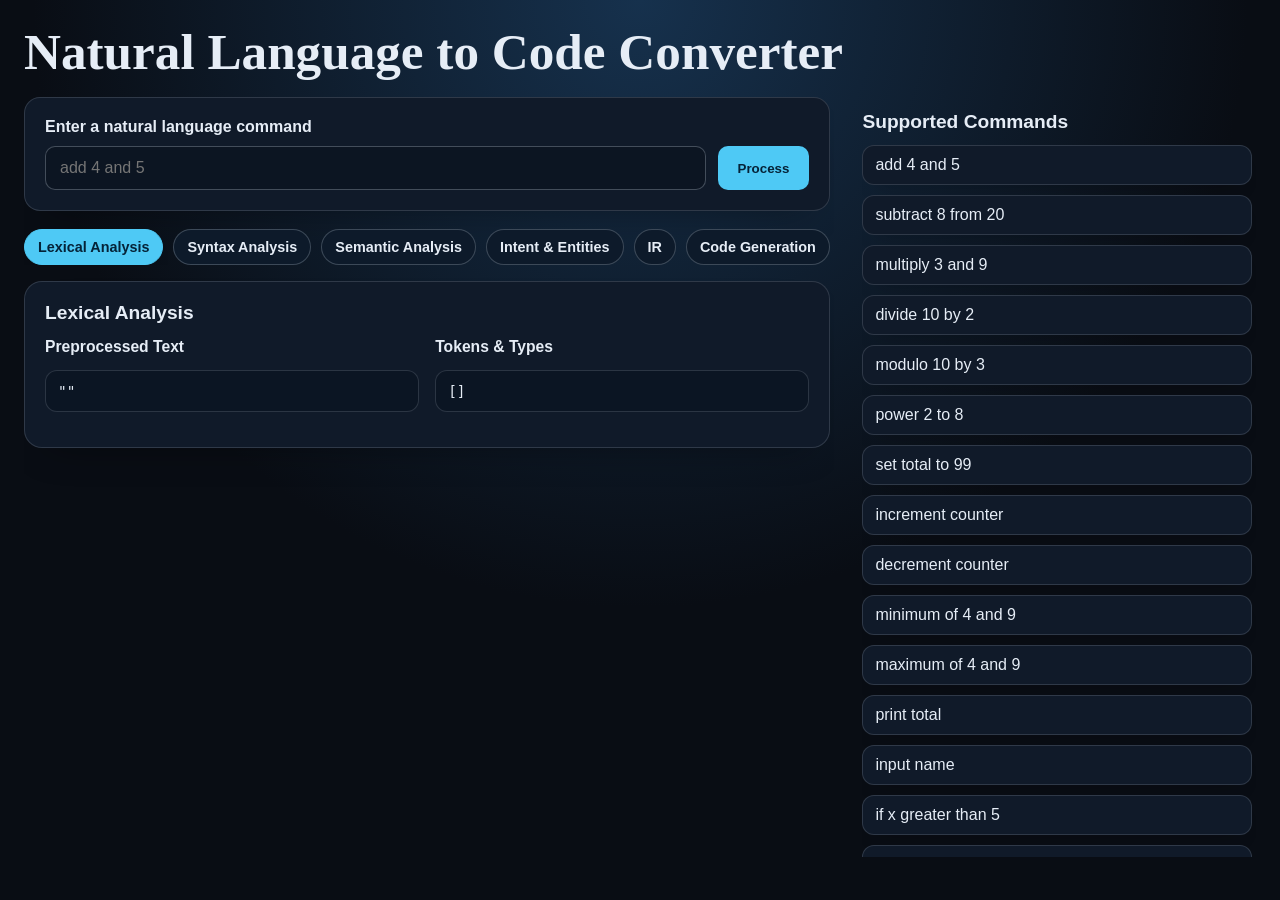
<file: frontend/index.html>
<!DOCTYPE html>
<html lang="en">
  <head>
    <meta charset="UTF-8" />
    <meta name="viewport" content="width=device-width, initial-scale=1.0" />
    <title>Natural Language to Code Converter</title>
    <link rel="stylesheet" href="styles.css" />
  </head>
  <body>
    <main class="page">
      <header class="topbar">
        <h1>Natural Language to Code Converter</h1>
      </header>

      <section class="workspace-layout">
        <section class="pipeline-pane">
          <section class="panel">
            <label for="sentence">Enter a natural language command</label>
            <div class="input-row">
              <input id="sentence" type="text" placeholder="add 4 and 5" />
              <button id="submit" type="button">Process</button>
            </div>
          </section>

          <section class="tabs">
            <div class="tab-list" role="tablist">
              <button class="tab-button is-active" data-tab="lexical" role="tab" aria-selected="true">Lexical Analysis</button>
              <button class="tab-button" data-tab="syntax" role="tab" aria-selected="false">Syntax Analysis</button>
              <button class="tab-button" data-tab="semantic" role="tab" aria-selected="false">Semantic Analysis</button>
              <button class="tab-button" data-tab="intent" role="tab" aria-selected="false">Intent &amp; Entities</button>
              <button class="tab-button" data-tab="ir" role="tab" aria-selected="false">IR</button>
              <button class="tab-button" data-tab="code" role="tab" aria-selected="false">Code Generation</button>
            </div>

            <div class="tab-panels">
              <article class="tab-panel is-active" data-panel="lexical" role="tabpanel">
                <header>
                  <h2>Lexical Analysis</h2>
                </header>
                <div class="step-body">
                  <div>
                    <h3>Preprocessed Text</h3>
                    <pre id="preprocessed">""</pre>
                  </div>
                  <div>
                    <h3>Tokens &amp; Types</h3>
                    <pre id="tokens">[]</pre>
                  </div>
                </div>
              </article>

              <article class="tab-panel" data-panel="syntax" role="tabpanel" hidden>
                <header>
                  <h2>Syntax Analysis</h2>
                </header>
                <div class="step-body">
                  <pre id="syntax">{}</pre>
                </div>
              </article>

              <article class="tab-panel" data-panel="semantic" role="tabpanel" hidden>
                <header>
                  <h2>Semantic Analysis</h2>
                </header>
                <div class="step-body">
                  <pre id="semantic">{}</pre>
                </div>
              </article>

              <article class="tab-panel" data-panel="intent" role="tabpanel" hidden>
                <header>
                  <h2>Intent &amp; Entity Extraction</h2>
                </header>
                <div class="step-body">
                  <pre id="intent">{}</pre>
                </div>
              </article>

              <article class="tab-panel" data-panel="ir" role="tabpanel" hidden>
                <header>
                  <h2>Intermediate Representation (IR)</h2>
                </header>
                <div class="step-body">
                  <pre id="ir">{}</pre>
                </div>
              </article>

              <article class="tab-panel" data-panel="code" role="tabpanel" hidden>
                <header class="code-panel-header">
                  <h2>Python Code Generation</h2>
                  <div class="code-tools">
                    <button id="copy-code" class="copy-button" type="button">Copy Code</button>
                    <span id="copy-status" class="copy-status" aria-live="polite"></span>
                  </div>
                </header>
                <div class="step-body">
                  <pre id="code" class="code-block"></pre>
                </div>
              </article>
            </div>
          </section>
        </section>

        <aside class="guide-pane">
          <section class="guide-section">
            <h2>Supported Commands</h2>
            <div class="command-list">
              <p>add 4 and 5</p>
              <p>subtract 8 from 20</p>
              <p>multiply 3 and 9</p>
              <p>divide 10 by 2</p>
              <p>modulo 10 by 3</p>
              <p>power 2 to 8</p>
              <p>set total to 99</p>
              <p>increment counter</p>
              <p>decrement counter</p>
              <p>minimum of 4 and 9</p>
              <p>maximum of 4 and 9</p>
              <p>print total</p>
              <p>input name</p>
              <p>if x greater than 5</p>
              <p>if x less or equal to 10</p>
              <p>if x greater than 5 else print 0</p>
              <p>if x is greater than 10 then begin print x end else begin print y end</p>
              <p>if x is 5 and y is 10 then print total</p>
              <p>if x is 5 or y is 10 then print total</p>
              <p>while counter greater than 0</p>
              <p>loop 3 times</p>
            </div>
          </section>

          <section class="guide-section">
            <h2>Phase Examples</h2>
            <div class="guide-grid">
              <article class="guide-card">
                <h3>Lexical Analysis</h3>
                <pre>Input: add 4 and 5
Output: KEYWORD(add), NUMBER(4), WORD(and), NUMBER(5)</pre>
              </article>

              <article class="guide-card">
                <h3>Syntax Analysis</h3>
                <pre>Input Tokens: KEYWORD NUMBER WORD NUMBER
Output: matches rule ADD_NUM_NUM</pre>
              </article>

              <article class="guide-card">
                <h3>Semantic Analysis</h3>
                <pre>Input: rule + tokens
Output: valid = true, message = semantic checks passed</pre>
              </article>

              <article class="guide-card">
                <h3>Intent and Entities</h3>
                <pre>Input: add 4 and 5
Output: intent = add, entities = [4, 5]</pre>
              </article>

              <article class="guide-card">
                <h3>Intermediate Representation</h3>
                <pre>Input: add 4 and 5
Output: {
  "instructions": [
    {
      "type": "arithmetic",
      "operation": "add",
      "operands": [
        "4",
        "5"
      ],
      "result": "result"
    }
  ]
}</pre>
              </article>

              <article class="guide-card">
                <h3>Code Generation</h3>
                <pre>Input: IR add operation
Output: result = 4 + 5
print(result)</pre>
              </article>
            </div>
          </section>
        </aside>
      </section>
    </main>

    <script src="app.js"></script>
  </body>
</html>
</file>
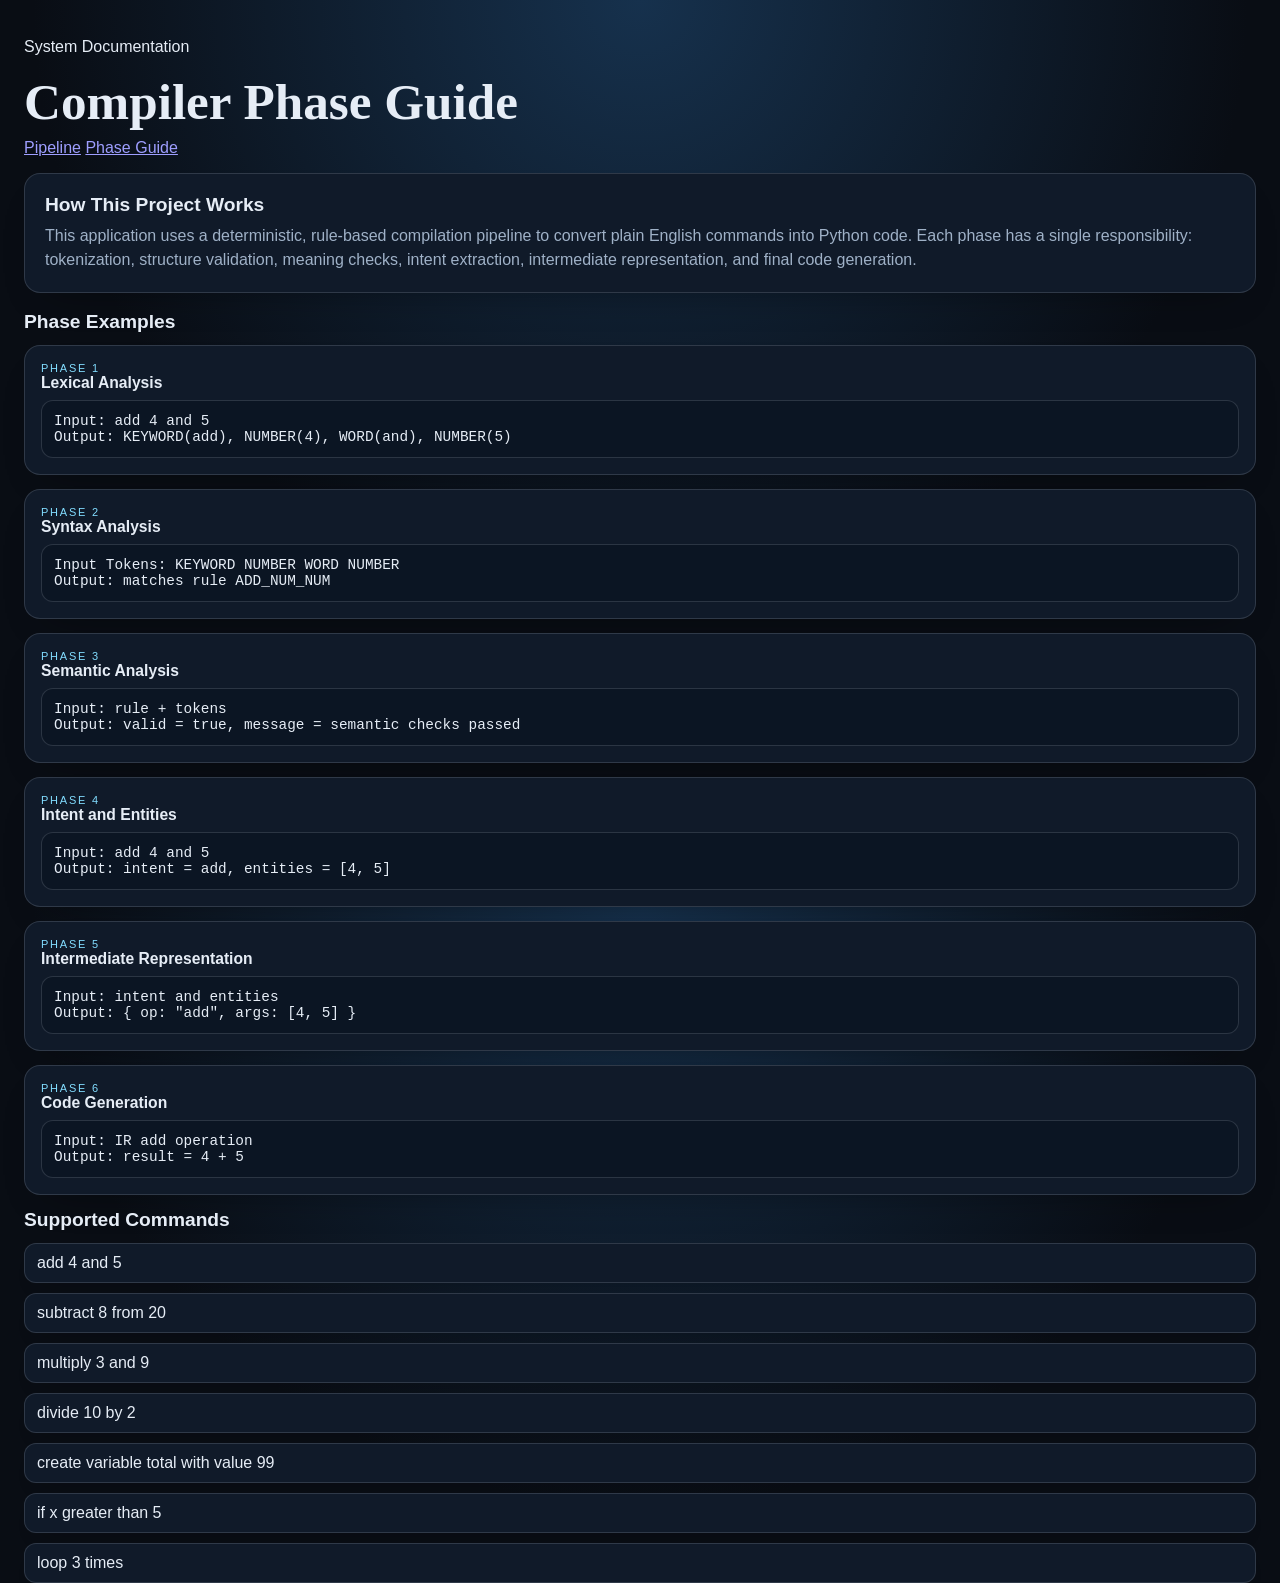
<file: frontend/guide.html>
<!DOCTYPE html>
<html lang="en">
  <head>
    <meta charset="UTF-8" />
    <meta name="viewport" content="width=device-width, initial-scale=1.0" />
    <title>Phase Guide | Natural Language to Code Converter</title>
    <link rel="stylesheet" href="styles.css" />
  </head>
  <body>
    <main class="page">
      <header class="topbar">
        <div>
          <p class="eyebrow">System Documentation</p>
          <h1>Compiler Phase Guide</h1>
        </div>
        <nav class="topnav" aria-label="Primary">
          <a class="nav-link" href="/">Pipeline</a>
          <a class="nav-link is-active" href="/guide">Phase Guide</a>
        </nav>
      </header>

      <section class="panel guide-intro">
        <h2>How This Project Works</h2>
        <p>
          This application uses a deterministic, rule-based compilation pipeline to convert
          plain English commands into Python code. Each phase has a single responsibility:
          tokenization, structure validation, meaning checks, intent extraction, intermediate
          representation, and final code generation.
        </p>
      </section>

      <section class="guide-section">
        <h2>Phase Examples</h2>
        <div class="guide-grid">
          <article class="guide-card">
            <p class="step-number">Phase 1</p>
            <h3>Lexical Analysis</h3>
            <pre>Input: add 4 and 5
Output: KEYWORD(add), NUMBER(4), WORD(and), NUMBER(5)</pre>
          </article>

          <article class="guide-card">
            <p class="step-number">Phase 2</p>
            <h3>Syntax Analysis</h3>
            <pre>Input Tokens: KEYWORD NUMBER WORD NUMBER
Output: matches rule ADD_NUM_NUM</pre>
          </article>

          <article class="guide-card">
            <p class="step-number">Phase 3</p>
            <h3>Semantic Analysis</h3>
            <pre>Input: rule + tokens
Output: valid = true, message = semantic checks passed</pre>
          </article>

          <article class="guide-card">
            <p class="step-number">Phase 4</p>
            <h3>Intent and Entities</h3>
            <pre>Input: add 4 and 5
Output: intent = add, entities = [4, 5]</pre>
          </article>

          <article class="guide-card">
            <p class="step-number">Phase 5</p>
            <h3>Intermediate Representation</h3>
            <pre>Input: intent and entities
Output: { op: "add", args: [4, 5] }</pre>
          </article>

          <article class="guide-card">
            <p class="step-number">Phase 6</p>
            <h3>Code Generation</h3>
            <pre>Input: IR add operation
Output: result = 4 + 5</pre>
          </article>
        </div>
      </section>

      <section class="guide-section">
        <h2>Supported Commands</h2>
        <div class="command-list">
          <p>add 4 and 5</p>
          <p>subtract 8 from 20</p>
          <p>multiply 3 and 9</p>
          <p>divide 10 by 2</p>
          <p>create variable total with value 99</p>
          <p>if x greater than 5</p>
          <p>loop 3 times</p>
        </div>
      </section>
    </main>
  </body>
</html>
</file>
<file: frontend/styles.css>
:root {
  color-scheme: dark;
  --bg: #090d14;
  --bg-accent: #132338;
  --ink: #e6edf6;
  --ink-muted: #9fb1c7;
  --card: #101a29;
  --accent: #4ec9f5;
  --accent-dark: #82ddff;
  --shadow: rgba(0, 0, 0, 0.45);
}

* {
  box-sizing: border-box;
}

body {
  margin: 0;
  font-family: "Trebuchet MS", "Lucida Sans Unicode", "Lucida Grande", "Lucida Sans", sans-serif;
  background: radial-gradient(circle at top, #16314d 0%, var(--bg) 55%);
  color: var(--ink);
  min-height: 100vh;
  overflow: hidden;
}

.page {
  max-width: 1360px;
  margin: 0 auto;
  padding: 22px 24px;
  height: 100vh;
}

.topbar {
  margin-bottom: 16px;
}

h1 {
  font-family: "Georgia", "Times New Roman", serif;
  font-size: clamp(2.4rem, 4vw, 3.4rem);
  margin: 0 0 8px;
}

.workspace-layout {
  display: grid;
  grid-template-columns: minmax(0, 1.75fr) minmax(320px, 0.85fr);
  gap: 28px;
  align-items: start;
  height: calc(100vh - 140px);
}

.pipeline-pane,
.guide-pane {
  height: 100%;
  overflow-y: auto;
  padding-right: 4px;
}

.lede {
  margin: 0 0 16px;
  color: var(--ink-muted);
  font-size: 1.05rem;
}

.panel {
  background: var(--card);
  padding: 20px;
  border-radius: 16px;
  box-shadow: 0 18px 40px -24px var(--shadow);
  margin-bottom: 18px;
  border: 1px solid rgba(169, 182, 195, 0.2);
}

label {
  font-weight: 600;
  display: block;
  margin-bottom: 10px;
}

.input-row {
  display: flex;
  flex-wrap: wrap;
  gap: 12px;
}

input {
  flex: 1 1 280px;
  padding: 12px 14px;
  border-radius: 10px;
  border: 1px solid rgba(169, 182, 195, 0.35);
  background: #0c1522;
  color: var(--ink);
  font-size: 1rem;
}

button {
  padding: 12px 20px;
  border-radius: 10px;
  border: none;
  background: var(--accent);
  color: #052338;
  font-weight: 600;
  cursor: pointer;
  transition: transform 0.2s ease, box-shadow 0.2s ease;
}

button:hover {
  transform: translateY(-1px);
  box-shadow: 0 12px 18px -14px var(--shadow);
}

.hint {
  margin: 12px 0 0;
  color: var(--ink-muted);
  font-size: 0.95rem;
}


.tabs {
  display: grid;
  gap: 16px;
}

.tab-list {
  display: flex;
  flex-wrap: nowrap;
  gap: 10px;
  overflow-x: auto;
  scrollbar-width: thin;
}

.tab-button {
  border-radius: 999px;
  border: 1px solid rgba(169, 182, 195, 0.3);
  background: #0d1a2a;
  color: var(--ink);
  padding: 9px 13px;
  font-size: 0.9rem;
  font-weight: 600;
  cursor: pointer;
  transition: all 0.2s ease;
  white-space: nowrap;
  flex: 0 0 auto;
}

.tab-button.is-active {
  background: var(--accent);
  color: #052338;
  border-color: var(--accent);
  box-shadow: 0 12px 18px -12px var(--shadow);
}

.tab-panels {
  display: grid;
}

.tab-panel {
  display: none;
  background: #101a29;
  border-radius: 18px;
  padding: 20px;
  box-shadow: 0 18px 40px -24px var(--shadow);
  border: 1px solid rgba(169, 182, 195, 0.2);
}

.tab-panel.is-active {
  display: block;
}

.tab-panel header {
  display: grid;
  gap: 6px;
  margin-bottom: 14px;
}

.code-panel-header {
  display: flex;
  align-items: center;
  gap: 10px;
  flex-wrap: wrap;
}

.code-panel-header .step-number,
.code-panel-header h2 {
  margin-right: 6px;
}

.step-number {
  margin: 0;
  text-transform: uppercase;
  letter-spacing: 0.16em;
  font-size: 11px;
  color: var(--accent-dark);
}

.step-note {
  margin: 0;
  color: var(--ink-muted);
  font-size: 0.95rem;
}

.step-body {
  display: grid;
  gap: 16px;
  grid-template-columns: repeat(auto-fit, minmax(240px, 1fr));
}

h2 {
  margin: 0;
  font-size: 1.2rem;
}

h3 {
  margin: 0 0 8px;
  font-size: 0.98rem;
}

pre {
  background: #0b1523;
  border: 1px solid rgba(169, 182, 195, 0.2);
  padding: 12px;
  border-radius: 12px;
  overflow-x: auto;
  font-size: 0.9rem;
  white-space: pre-wrap;
}

.code-block {
  background: #0c131d;
  color: #dde7f3;
  border: 1px solid rgba(169, 182, 195, 0.28);
}

.code-tools {
  display: flex;
  align-items: center;
  gap: 10px;
  margin-left: auto;
}

.copy-button {
  padding: 8px 14px;
  border-radius: 8px;
  border: none;
  background: var(--accent);
  color: #052338;
  font-weight: 600;
  cursor: pointer;
}

.copy-status {
  font-size: 0.9rem;
  color: var(--ink-muted);
}

#code {
  margin-top: 0;
}

.guide-intro p {
  margin: 8px 0 0;
  color: var(--ink-muted);
  line-height: 1.5;
}

.guide-section {
  margin-top: 14px;
}

.guide-section h2 {
  margin-bottom: 12px;
}

.guide-grid {
  display: grid;
  grid-template-columns: 1fr;
  gap: 14px;
}

.guide-card {
  background: #101a29;
  border-radius: 16px;
  padding: 16px;
  border: 1px solid rgba(169, 182, 195, 0.2);
  box-shadow: 0 18px 40px -24px var(--shadow);
}

.guide-card h3 {
  margin-bottom: 8px;
}

.guide-card pre {
  margin: 0;
}

.command-list {
  display: grid;
  gap: 10px;
  grid-template-columns: 1fr;
}

.command-list p {
  margin: 0;
  background: #101a29;
  border-radius: 12px;
  padding: 10px 12px;
  border: 1px solid rgba(169, 182, 195, 0.2);
  box-shadow: 0 12px 22px -16px var(--shadow);
}

.guide-pane {
  position: sticky;
  top: 16px;
  justify-self: end;
  width: 100%;
}

@media (max-width: 720px) {
  body {
    overflow: auto;
  }

  .page {
    padding: 20px 18px 32px;
    height: auto;
  }

  .workspace-layout {
    grid-template-columns: 1fr;
    gap: 16px;
    height: auto;
  }

  .guide-pane {
    position: static;
  }

  .pipeline-pane,
  .guide-pane {
    height: auto;
    overflow: visible;
    padding-right: 0;
  }
}
</file>
